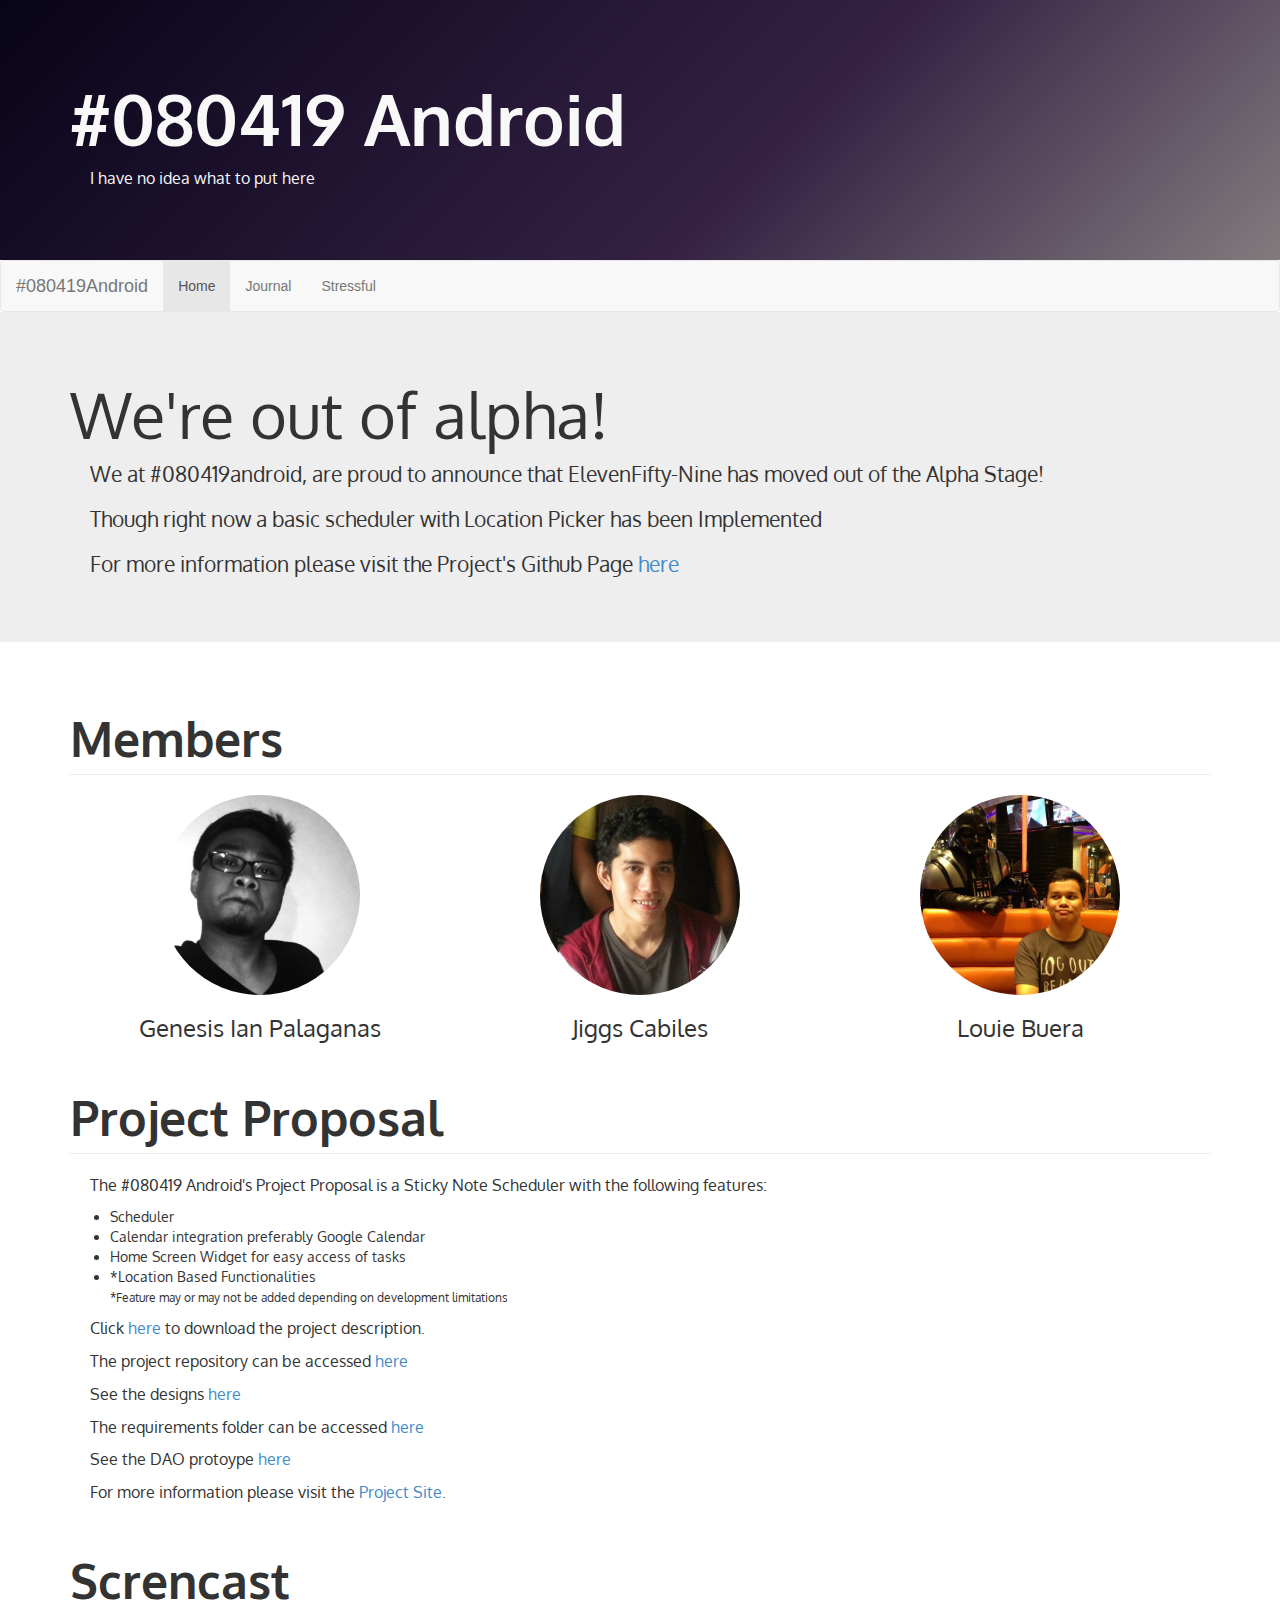
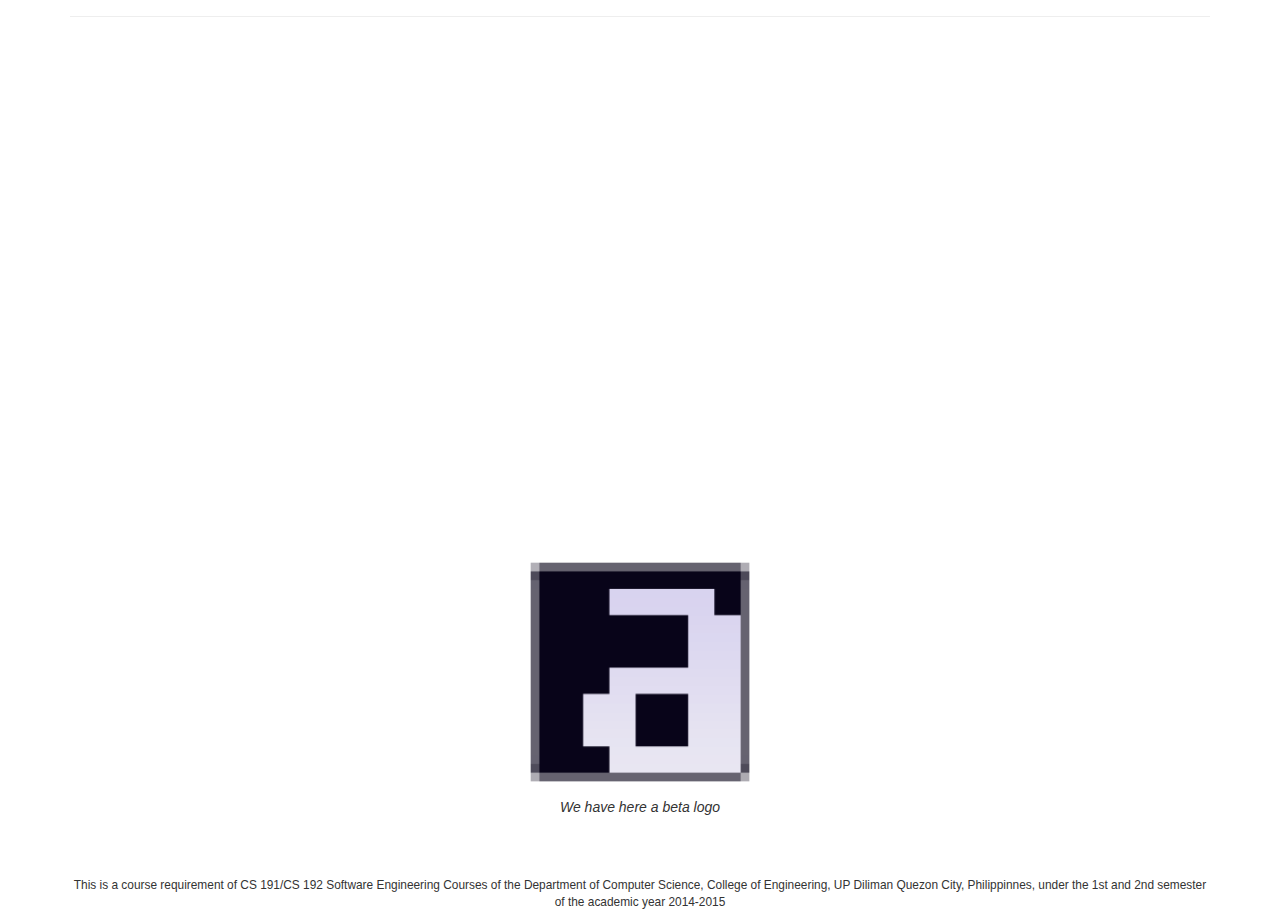
<file: index.html>
<html>
<head>

	<link rel="icon" href="src/img/icon.png"/>
	<link rel="stylesheet" type="text/css" href="src/css/bootstrap.min.css"/>
	<link rel="stylesheet" type="text/css" href="src/css/custom.css"/>
	<meta name="viewport" content="width=device-width, initial-scale=1">

	<title> #080419 Android </title>
</head>
<body >
	<script src="src/js/jquery-2.1.1.min.js"></script>
	<script src="src/js/bootstrap.min.js"></script>

<!--
	<div class="intro-header">
		<div class="container">
			<div class="row">
				<div class="col-lg-12">
					<div class="intro-message">
						<h1>Coming Soon</h1>
						<h3>This site is still under construction</h3>
						<small>#080419Android</small>
					</div>
				</div>
			</div>
		</div>
	</div>

	<header class="navbar navbar-static-top">
		<div class="container">
			<a class="navbar-brand" href="#">#080419 Android </a>
		</div>
	</header>
	-->	
	<div class="an-page-header">
		<div class="container">
			
				<h1> #080419 Android </h1>
				<p id="content"> I have no idea what to put here </p>
			

		</div>
    </div>

    <nav class="navbar navbar-default" role="navigation">
        <div class="container-fluid">
            <div class="navbar-header">
                <a class="navbar-brand" href="#">#080419Android</a>
            </div>
            <div id="navbar" class="navbar-collapse collapse">
                <ul class="nav navbar-nav">
                    <li class="active"><a href="#">Home</a></li>
                    <li><a href="journal.html">Journal</a></li>
                    <li><a href="stressful.html">Stressful</a></li>
                </ul> 
            </div><!--/.nav-collapse -->
        </div><!--/.container-fluid -->
    </nav>

    <div id="content" class="row">
    
        <div class="jumbotron">
            <div class="container">
                <h1>We're out of alpha!</h1>
                <p> We at #080419android, are proud to announce that ElevenFifty-Nine has moved out of the Alpha Stage! </p>
                <p> Though right now a basic scheduler with Location Picker has been Implemented </p>
                <p> For more information please visit the Project's Github Page <a href="https://github.com/080419android/droidCal">here</a></p>
            </div>
        </div>

    </div>

	<div id="content" class="row">
		<div class="container">
		<h1 class="page-header">Members</h1>
			<div class="col-md-4 member-box">

				<img class="img-responsive img-circle" src="src/img/member-g.jpg"/>
				<h3>Genesis Ian Palaganas</h3>
				
			</div>
			<div class="col-md-4 member-box">

				<img class="img-responsive img-circle" src="src/img/member-j.jpg"/>
				<h3>Jiggs Cabiles</h3>
				
			</div>
			<div class="col-md-4 member-box">

				<img class="img-responsive img-circle" src="src/img/member-l.jpg"/>
				<h3>Louie Buera</h3>
				
			</div>
		</div>
	</div>

	<div id="content" class="row">
		<div class="container">
			<h1 class="page-header">Project Proposal</h1>
			<p> The #080419 Android's Project Proposal is a Sticky Note Scheduler with the following features:</p>
			<ul>
				<li>Scheduler</li>
				<li>Calendar integration preferably Google Calendar</li>
				<li>Home Screen Widget for easy access of tasks</li>
				<li>*Location Based Functionalities<br/> <small>*Feature may or may not be added depending on development limitations</small></li>
			</ul>
			<p>Click <a href="https://github.com/080419android/scheduler/blob/master/Requirements/080419aSSProjDesc_v_1_0_0.pdf?raw=true">here</a> to download the project description.</p>
			<p>The project repository can be accessed <a href="https://github.com/080419android/droidCal">here</a></p>
			<p>See the designs <a href = "https://github.com/080419android/scheduler/tree/master/Design/Wireframes">here</a></p>
			<p>The requirements folder can be accessed <a href="https://github.com/080419android/scheduler/tree/master/Requirements">here</a></p>
			<p>See the DAO protoype <a href = "https://github.com/080419android/scheduler/tree/master/Project/Dao">here</a></p>
			<p>For more information please visit the <a href="https://080419android.github.io/scheduler">Project Site</a>.</p>


		</div>
	</div>

	<div class="row">
        <div class="container">
            <h1 class="page-header"> Screncast </h1>
            <div class="container logo-section">	
                <iframe width="854" height="510" src="https://www.youtube.com/embed/ztsJkzoGHXY" frameborder="0" allowfullscreen></iframe>
            </div>
        </div>
	</div>

	<div class="row">
		<div class="container logo-section">
				<img class="img-responsive logo-img" src="src/img/logo.png" alt="If you look closely, you'll find Facebook"/>
				<caption><em>We have here a beta logo</em><caption>
		
		</div>
	</div>

	<footer class="an-footer">
		<div class="container">
			<div class="cols-md-12" >
				<small>This is a course requirement of CS 191/CS 192 Software Engineering Courses of the Department of Computer Science, College of Engineering, UP Diliman Quezon City, Philippinnes, under the 1st and 2nd semester of the academic year 2014-2015 </small>
			</div>
		</div>
	</footer>

</body>
</html>
</file>
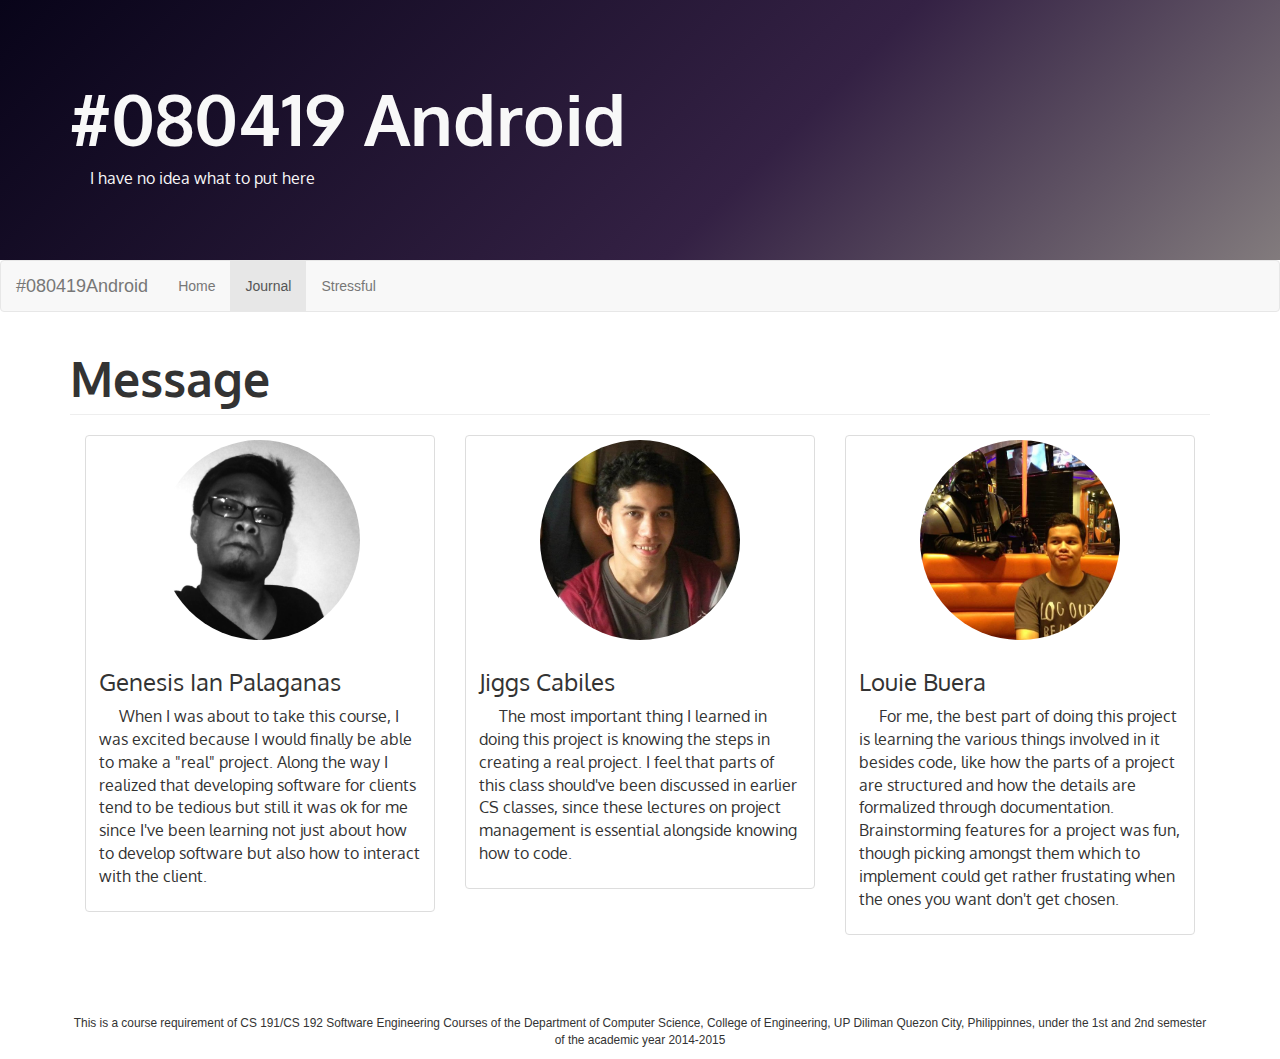
<file: journal.html>
<html>
<head>

	<link rel="icon" href="src/img/icon.png"/>
	<link rel="stylesheet" type="text/css" href="src/css/bootstrap.min.css"/>
	<link rel="stylesheet" type="text/css" href="src/css/custom.css"/>
	<meta name="viewport" content="width=device-width, initial-scale=1">

	<title> #080419 Android </title>
</head>
<body >
	<script src="src/js/jquery-2.1.1.min.js"></script>
	<script src="src/js/bootstrap.min.js"></script>

<!--
	<div class="intro-header">
		<div class="container">
			<div class="row">
				<div class="col-lg-12">
					<div class="intro-message">
						<h1>Coming Soon</h1>
						<h3>This site is still under construction</h3>
						<small>#080419Android</small>
					</div>
				</div>
			</div>
		</div>
	</div>

	<header class="navbar navbar-static-top">
		<div class="container">
			<a class="navbar-brand" href="#">#080419 Android </a>
		</div>
	</header>
	-->	
	<div class="an-page-header">
		<div class="container">
			
				<h1> #080419 Android </h1>
				<p id="content"> I have no idea what to put here </p>
			

		</div>
	</div>

    <nav class="navbar navbar-default" role="navigation">
        <div class="container-fluid">
            <div class="navbar-header">
                <a class="navbar-brand" href="#">#080419Android</a>
            </div>
            <div id="navbar" class="navbar-collapse collapse">
                <ul class="nav navbar-nav">
                    <li><a href="index.html">Home</a></li>
                    <li class="active"><a href="#">Journal</a></li>
                    <li><a href="stressful.html">Stressful</a></li>
                </ul> 
            </div><!--/.nav-collapse -->
        </div><!--/.container-fluid -->
    </nav>


	<div id="content" class="row">
		<div class="container">
				<h1 class="page-header">Message</h1>
			<div class="col-md-4 member-box">
				<div class="thumbnail">
					<img class="img-responsive img-circle" src="src/img/member-g.jpg"/>
					<div class="caption">
						<h3>Genesis Ian Palaganas</h3>
						<p>
							When I was about to take this course, I was excited because I would finally be able
							to make a "real" project. Along the way I realized that developing software for clients
							tend to be tedious but still it was ok for me since I've been learning not just about how
							to develop software but also how to interact with the client.
						</p>
					</div>
				</div>
			</div>
			<div class="col-md-4 member-box">

				<div class="thumbnail">
					
					<img class="img-responsive img-circle" src="src/img/member-j.jpg"/>
					<div class="caption">
						<h3>Jiggs Cabiles</h3>
						<p>
								
							The most important thing I learned in doing this project is knowing the steps in creating a real project.
							I feel that parts of this class should've been discussed in earlier CS classes, since these lectures on project
							management is essential alongside knowing how to code. 
						</p>
					</div>
				</div>
				
			</div>
			<div class="col-md-4 member-box">

				<div class="thumbnail">
					
					<img class="img-responsive img-circle" src="src/img/member-l.jpg"/>
					<div class="caption">
						
						<h3>Louie Buera</h3>
				
						<p>
								
							For me, the best part of doing this project is learning the various things involved in it
							besides code, like how the parts of a project are structured and how the details are formalized
							through documentation. Brainstorming features for a project was fun, though picking amongst them
							which to implement could get rather frustating when the ones you want don't get chosen. 	
						</p>
					
					</div>
				</div>
				


			</div>
		</div>
	</div>


	<footer class="an-footer">
		<div class="container">
			<div class="cols-md-12" >
				<small>This is a course requirement of CS 191/CS 192 Software Engineering Courses of the Department of Computer Science, College of Engineering, UP Diliman Quezon City, Philippinnes, under the 1st and 2nd semester of the academic year 2014-2015 </small>
			</div>
		</div>
	</footer>

</body>
</html>
</file>
<file: src/css/custom.css>
@font-face{
	font-family: Oxygen;
	src: url("../fonts/Oxygen-Regular.ttf");
}

@font-face{
	font-family: Oxygen-Bold;
	src: url("../fonts/Oxygen-Bold.ttf");
}

@font-face{
	font-family: Oxygen-Light;
	src: url("../fonts/Oxygen-Light.ttf");
}


#content{
	font-family: Oxygen;
}



.row{
	text-align: left;	
}

h1.page-header{
	font-size: 48px;
	font-family: Oxygen-Bold;
}

p{
	font-size: 16px;
	text-indent: 20px;
}

.navbar{
	margin-bottom: 0px;
}

.navbar a{
	color: #080419;
}

.an-page-header {
	background: linear-gradient(135deg, #080419 0%,#342144 60%,#827b7d 100%);
	padding-top: 60px;
	padding-bottom: 60px;
	color:#f8f8f8;
	background-color: #080419;
	margin-top: 0px;

}

.an-page-header h1{
	font-size: 5em;
	font-family: Oxygen-Bold;
}

.member-box {
	}

.member-box> h3{
	text-align: center;
}

.member-box img{
	margin-left: auto;
	margin-right: auto;
	max-height: 200px;
}

.an-footer{
	text-align: center;
	padding-top: 10px;
	padding-bottom: 10px;
	
	margin-top: 50px;


}

.logo-img{
	max-height: 250px;
	margin-left: auto;
	margin-right: auto;
}

.logo-section{
	text-align: center;
}
</file>
